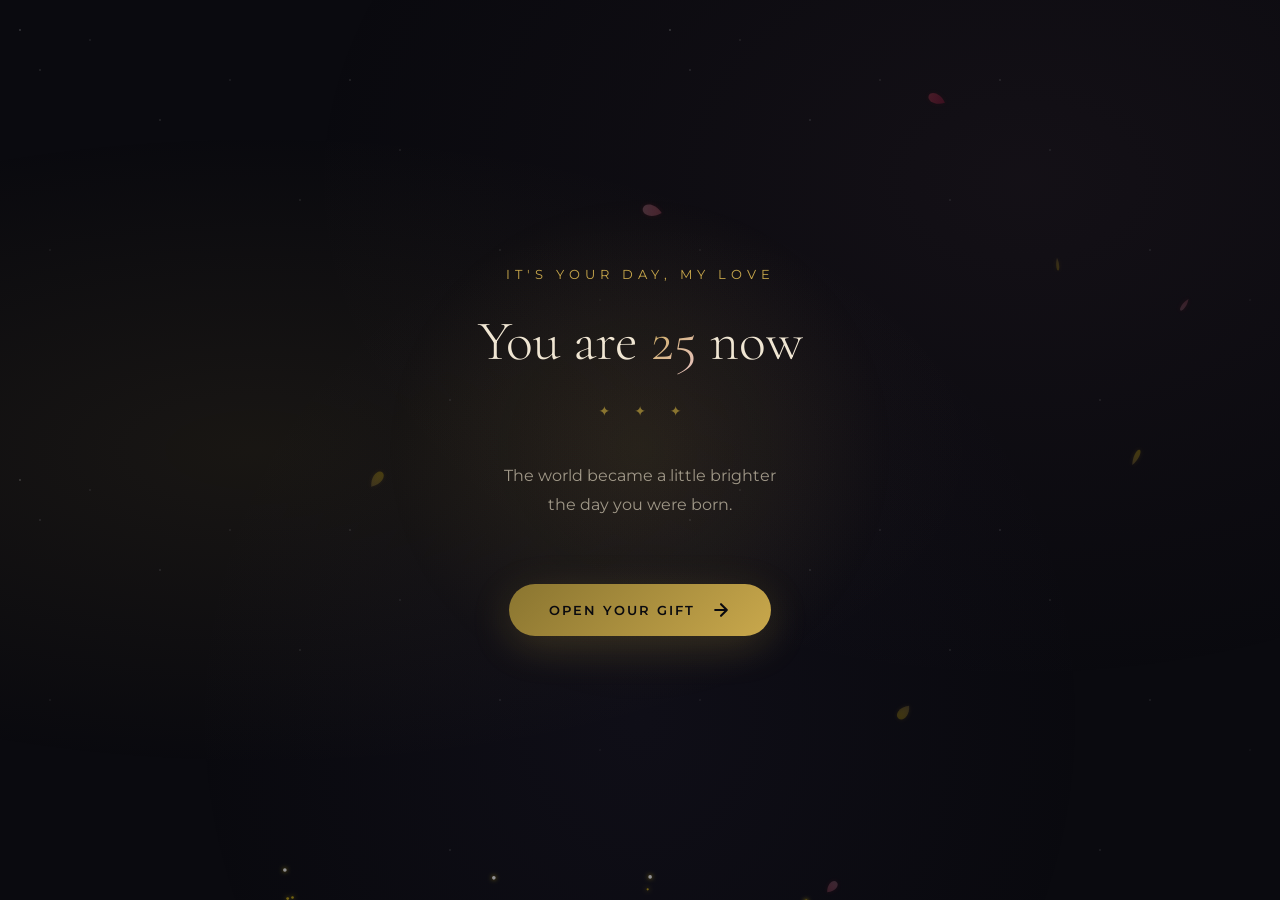
<file: index.html>
<!DOCTYPE html>
<html lang="en">

<head>
    <meta charset="UTF-8">
    <meta name="viewport" content="width=device-width, initial-scale=1.0">
    <title>Something Special...</title>
    <link rel="preconnect" href="https://fonts.googleapis.com">
    <link rel="preconnect" href="https://fonts.gstatic.com" crossorigin>
    <link
        href="https://fonts.googleapis.com/css2?family=Cormorant+Garamond:ital,wght@0,300;0,400;0,600;1,400&family=Montserrat:wght@200;300;400;500&display=swap"
        rel="stylesheet">
    <link rel="stylesheet" href="css/reset.css">
    <link rel="stylesheet" href="css/variables.css">
    <link rel="stylesheet" href="css/gate.css">
</head>

<body class="gate-body">

    <!-- Animated Background -->
    <div class="bg-layers" aria-hidden="true">
        <div class="bg-gradient"></div>
        <div class="bg-stars"></div>
        <div class="bg-dust">
            <span></span><span></span><span></span><span></span><span></span>
            <span></span><span></span><span></span><span></span><span></span>
            <span></span><span></span><span></span><span></span><span></span>
        </div>
    </div>

    <main class="gate-wrap">

        <!-- COUNTDOWN VIEW (Always first view) -->
        <div class="countdown-view" id="countdownView">

            <div class="gate-hero">
                <div class="gate-badge">
                    <span>✦ SPECIAL CELEBRATION ✦</span>
                </div>
                <p class="gate-label">Something beautiful is coming for</p>
                <h1 class="gate-name config-name">Sarah</h1>
                <div class="gate-line" aria-hidden="true"></div>
            </div>

            <div class="timer-grid" id="timerGrid">
                <div class="timer-card">
                    <div class="timer-ring" aria-hidden="true"></div>
                    <span class="timer-num" id="days">00</span>
                    <span class="timer-label">Days</span>
                </div>
                <div class="timer-divider">:</div>
                <div class="timer-card">
                    <div class="timer-ring" aria-hidden="true"></div>
                    <span class="timer-num" id="hours">00</span>
                    <span class="timer-label">Hours</span>
                </div>
                <div class="timer-divider">:</div>
                <div class="timer-card">
                    <div class="timer-ring" aria-hidden="true"></div>
                    <span class="timer-num" id="minutes">00</span>
                    <span class="timer-label">Minutes</span>
                </div>
                <div class="timer-divider">:</div>
                <div class="timer-card">
                    <div class="timer-ring" aria-hidden="true"></div>
                    <span class="timer-num" id="seconds">00</span>
                    <span class="timer-label">Seconds</span>
                </div>
            </div>

            <p class="gate-date-display config-date">August 25th, 2026</p>

            <div class="early-access">
                <a href="experience.html" class="early-btn" id="earlyBtn">
                    <span>Enter Experience</span>
                    <svg width="18" height="18" viewBox="0 0 24 24" fill="none" stroke="currentColor" stroke-width="2.5"
                        stroke-linecap="round" stroke-linejoin="round">
                        <path d="M5 12h14M12 5l7 7-7 7" />
                    </svg>
                </a>
            </div>

        </div>

        <!-- CELEBRATION VIEW (Shown when countdown hits 0) -->
        <div class="celebration-view" id="celebrationView" hidden>
            <div class="celebration-glow" aria-hidden="true"></div>

            <div class="celebration-content">
                <p class="celebration-tag">It's your day, my love</p>
                <h2 class="celebration-title">You are <span class="config-age">25</span> now</h2>
                <div class="celebration-stars" aria-hidden="true">
                    <span>&#10022;</span><span>&#10022;</span><span>&#10022;</span>
                </div>
                <p class="celebration-text">
                    The world became a little brighter<br>
                    the day you were born.
                </p>
                <a href="experience.html" class="celebration-btn">
                    <span>Open Your Gift</span>
                    <svg width="20" height="20" viewBox="0 0 24 24" fill="none" stroke="currentColor" stroke-width="2.5"
                        stroke-linecap="round" stroke-linejoin="round">
                        <path d="M5 12h14M12 5l7 7-7 7" />
                    </svg>
                </a>
            </div>
        </div>

    </main>

    <script src="js/utils.js"></script>
    <script src="js/petals.js"></script>
    <script src="js/fireworks.js"></script>
    <script src="js/gate.js"></script>
</body>

</html>
</file>
<file: css/variables.css>
:root {
    --font-serif: 'Cormorant Garamond', Georgia, serif;
    --font-sans: 'Montserrat', system-ui, sans-serif;

    /* DARK LUXURY PALETTE */
    --bg: #0a0a0f;
    --bg-elevated: #12121a;
    --bg-card: #1a1a24;
    --gold: #c9a84c;
    --gold-light: #e0c878;
    --gold-dim: #8a7530;
    --blush: #d4a5a5;
    --blush-light: #e8c4c4;
    --text: #f0e6d3;
    --text-dim: #a09888;
    --text-muted: #6b6560;

    --space-xs: 0.5rem;
    --space-sm: 1rem;
    --space-md: 1.5rem;
    --space-lg: 2.5rem;
    --space-xl: 4rem;
    --space-2xl: 6rem;

    --transition-fast: 0.2s ease;
    --transition-base: 0.5s cubic-bezier(0.4, 0, 0.2, 1);
    --transition-slow: 0.8s cubic-bezier(0.4, 0, 0.2, 1);
    --transition-bounce: 0.6s cubic-bezier(0.68, -0.55, 0.265, 1.55);

    --radius-sm: 8px;
    --radius-md: 16px;
    --radius-lg: 24px;
    --radius-full: 9999px;
}
</file>
<file: css/gate.css>
.gate-body {
    background: var(--bg);
    color: var(--text);
    font-family: var(--font-sans);
    min-height: 100vh;
    display: flex;
    align-items: center;
    justify-content: center;
    overflow: hidden;
    position: relative;
}

/* ========== BACKGROUND ========== */
.bg-layers {
    position: fixed;
    inset: 0;
    z-index: 0;
    pointer-events: none;
}

.bg-gradient {
    position: absolute;
    inset: 0;
    background:
        radial-gradient(ellipse at 20% 50%, rgba(201, 168, 76, 0.08) 0%, transparent 50%),
        radial-gradient(ellipse at 80% 20%, rgba(180, 120, 140, 0.06) 0%, transparent 50%),
        radial-gradient(ellipse at 50% 80%, rgba(120, 100, 180, 0.05) 0%, transparent 50%);
}

.bg-stars {
    position: absolute;
    inset: 0;
    background-image:
        radial-gradient(1.5px 1.5px at 20px 30px, rgba(255,255,255,0.25), transparent),
        radial-gradient(1.5px 1.5px at 40px 70px, rgba(255,255,255,0.15), transparent),
        radial-gradient(1px 1px at 90px 40px, rgba(255,255,255,0.2), transparent),
        radial-gradient(1.5px 1.5px at 160px 120px, rgba(255,255,255,0.15), transparent),
        radial-gradient(1px 1px at 230px 80px, rgba(255,255,255,0.2), transparent),
        radial-gradient(1.5px 1.5px at 300px 200px, rgba(255,255,255,0.12), transparent),
        radial-gradient(1px 1px at 400px 150px, rgba(255,255,255,0.2), transparent),
        radial-gradient(1.5px 1.5px at 500px 250px, rgba(255,255,255,0.12), transparent),
        radial-gradient(1px 1px at 50px 250px, rgba(255,255,255,0.15), transparent),
        radial-gradient(1.5px 1.5px at 350px 80px, rgba(255,255,255,0.15), transparent),
        radial-gradient(1px 1px at 600px 300px, rgba(255,255,255,0.1), transparent),
        radial-gradient(1.5px 1.5px at 450px 400px, rgba(255,255,255,0.12), transparent);
    background-size: 650px 450px;
    animation: twinkleStars 8s ease-in-out infinite alternate;
}

.bg-dust span {
    position: absolute;
    width: 2px;
    height: 2px;
    background: var(--gold);
    border-radius: 50%;
    opacity: 0;
    animation: dustFloat 12s ease-in-out infinite;
}

.bg-dust span:nth-child(1) { left: 10%; top: 90%; animation-delay: 0s; }
.bg-dust span:nth-child(2) { left: 20%; top: 95%; animation-delay: 1s; width: 3px; height: 3px; }
.bg-dust span:nth-child(3) { left: 35%; top: 85%; animation-delay: 2.5s; }
.bg-dust span:nth-child(4) { left: 50%; top: 92%; animation-delay: 4s; width: 2.5px; height: 2.5px; }
.bg-dust span:nth-child(5) { left: 65%; top: 88%; animation-delay: 0.5s; }
.bg-dust span:nth-child(6) { left: 75%; top: 95%; animation-delay: 3s; }
.bg-dust span:nth-child(7) { left: 85%; top: 90%; animation-delay: 5s; width: 2px; height: 2px; }
.bg-dust span:nth-child(8) { left: 15%; top: 80%; animation-delay: 2s; }
.bg-dust span:nth-child(9) { left: 45%; top: 82%; animation-delay: 3.5s; }
.bg-dust span:nth-child(10) { left: 60%; top: 78%; animation-delay: 1.5s; width: 3px; height: 3px; }
.bg-dust span:nth-child(11) { left: 30%; top: 75%; animation-delay: 6s; }
.bg-dust span:nth-child(12) { left: 80%; top: 85%; animation-delay: 4.5s; }
.bg-dust span:nth-child(13) { left: 5%; top: 70%; animation-delay: 2.5s; }
.bg-dust span:nth-child(14) { left: 55%; top: 72%; animation-delay: 7s; }
.bg-dust span:nth-child(15) { left: 90%; top: 80%; animation-delay: 5.5s; }

/* ========== LAYOUT ========== */
.gate-wrap {
    position: relative;
    z-index: 1;
    text-align: center;
    padding: var(--space-lg);
    max-width: 900px;
    width: 100%;
}

/* ========== COUNTDOWN HERO ========== */
.gate-hero {
    margin-bottom: var(--space-xl);
    animation: fadeInUp 1.2s ease both;
}

.gate-badge {
    display: inline-block;
    padding: 6px 16px;
    background: rgba(201, 168, 76, 0.08);
    border: 1px solid rgba(201, 168, 76, 0.3);
    border-radius: var(--radius-full);
    margin-bottom: var(--space-sm);
    box-shadow: 0 4px 15px rgba(0, 0, 0, 0.2);
}

.gate-badge span {
    font-family: var(--font-sans);
    font-size: 10px;
    letter-spacing: 3px;
    color: var(--gold-light);
    font-weight: 600;
}

.gate-label {
    font-size: 12px;
    letter-spacing: 5px;
    text-transform: uppercase;
    color: var(--text-dim);
    margin-bottom: var(--space-xs);
}

.gate-name {
    font-family: var(--font-serif);
    font-size: 80px;
    font-weight: 300;
    background: linear-gradient(135deg, #ffffff 0%, var(--gold-light) 45%, var(--blush-light) 100%);
    -webkit-background-clip: text;
    -webkit-text-fill-color: transparent;
    background-clip: text;
    line-height: 1.1;
    margin-bottom: var(--space-md);
    letter-spacing: -1px;
    filter: drop-shadow(0 4px 20px rgba(201, 168, 76, 0.25));
}

.gate-line {
    width: 80px;
    height: 2px;
    background: linear-gradient(90deg, transparent, var(--gold), transparent);
    margin: 0 auto;
}

/* ========== LUXURY TIMER ========== */
.timer-grid {
    display: flex;
    justify-content: center;
    align-items: center;
    gap: 16px;
    margin-bottom: var(--space-md);
    animation: fadeInUp 1s 0.3s ease both;
    flex-wrap: nowrap;
    width: 100%;
    max-width: 680px;
    margin-left: auto;
    margin-right: auto;
}

.timer-card {
    position: relative;
    background: linear-gradient(145deg, rgba(255, 255, 255, 0.05), rgba(255, 255, 255, 0.02));
    border: 1px solid rgba(201, 168, 76, 0.25);
    border-radius: var(--radius-lg);
    padding: 24px 20px;
    flex: 1;
    min-width: 85px;
    max-width: 130px;
    backdrop-filter: blur(16px);
    -webkit-backdrop-filter: blur(16px);
    box-shadow: 
        0 15px 35px rgba(0, 0, 0, 0.5),
        inset 0 1px 0 rgba(255, 255, 255, 0.15),
        inset 0 0 20px rgba(201, 168, 76, 0.04);
    transition: transform 0.4s cubic-bezier(0.34, 1.4, 0.64, 1), border-color 0.4s ease, box-shadow 0.4s ease;
}

.timer-card:hover {
    transform: translateY(-6px) scale(1.03);
    border-color: rgba(201, 168, 76, 0.5);
    box-shadow: 
        0 20px 45px rgba(0, 0, 0, 0.6),
        0 0 25px rgba(201, 168, 76, 0.2),
        inset 0 1px 0 rgba(255, 255, 255, 0.3);
}

.timer-ring {
    position: absolute;
    inset: -1px;
    border-radius: var(--radius-lg);
    border: 1px solid transparent;
    background: linear-gradient(135deg, rgba(201,168,76,0.4), transparent 40%, transparent 60%, rgba(232, 196, 196, 0.2)) border-box;
    -webkit-mask: linear-gradient(#fff 0 0) padding-box, linear-gradient(#fff 0 0);
    mask: linear-gradient(#fff 0 0) padding-box, linear-gradient(#fff 0 0);
    -webkit-mask-composite: xor;
    mask-composite: exclude;
    opacity: 0.4;
    transition: opacity 0.4s;
}

.timer-card:hover .timer-ring {
    opacity: 1;
}

.timer-num {
    display: block;
    font-family: var(--font-serif);
    font-size: 56px;
    font-weight: 300;
    background: linear-gradient(180deg, #ffffff 0%, var(--gold-light) 50%, #c9a84c 100%);
    -webkit-background-clip: text;
    -webkit-text-fill-color: transparent;
    background-clip: text;
    line-height: 1;
    margin-bottom: 8px;
    letter-spacing: -1px;
    filter: drop-shadow(0 2px 8px rgba(0,0,0,0.4));
}

.timer-label {
    display: block;
    font-family: var(--font-sans);
    font-size: 11px;
    font-weight: 500;
    letter-spacing: 3px;
    text-transform: uppercase;
    color: var(--text-dim);
}

.timer-divider {
    font-family: var(--font-serif);
    font-size: 32px;
    color: var(--gold);
    opacity: 0.6;
    line-height: 1;
    padding-bottom: 12px;
    animation: colonPulse 2s ease-in-out infinite;
}

@keyframes colonPulse {
    0%, 100% { opacity: 0.3; transform: scale(0.9); }
    50% { opacity: 0.9; transform: scale(1.1); }
}

.timer-message {
    font-size: 14px;
    color: var(--text-dim);
    letter-spacing: 2px;
    margin-bottom: var(--space-xl);
    animation: fadeInUp 1s 0.5s ease both;
    font-style: italic;
    font-family: var(--font-serif);
}

/* ========== PROMINENT ENTER BUTTON (PC & MOBILE) ========== */
.early-access {
    animation: fadeInUp 1s 0.7s ease both;
    display: flex;
    flex-direction: column;
    align-items: center;
    margin-top: var(--space-sm);
}

.early-btn {
    display: inline-flex;
    align-items: center;
    justify-content: center;
    gap: 12px;
    padding: 16px 42px;
    background: linear-gradient(135deg, #f5d061 0%, #c9a84c 45%, #9e7b23 100%);
    border: none;
    border-radius: var(--radius-full);
    color: #120c04;
    font-family: var(--font-sans);
    font-size: 13px;
    font-weight: 600;
    letter-spacing: 2.5px;
    text-transform: uppercase;
    cursor: pointer;
    box-shadow: 
        0 8px 30px rgba(201, 168, 76, 0.4),
        inset 0 1px 0 rgba(255, 255, 255, 0.6);
    position: relative;
    overflow: hidden;
    transition: all 0.4s cubic-bezier(0.34, 1.4, 0.64, 1);
}

.early-btn::before {
    content: '';
    position: absolute;
    top: 0;
    left: -100%;
    width: 100%;
    height: 100%;
    background: linear-gradient(90deg, transparent, rgba(255, 255, 255, 0.4), transparent);
    animation: buttonSheen 3.5s ease-in-out infinite;
}

@keyframes buttonSheen {
    0% { left: -100%; }
    25%, 100% { left: 100%; }
}

.early-btn:hover {
    transform: translateY(-3px) scale(1.03);
    box-shadow: 
        0 14px 40px rgba(201, 168, 76, 0.6),
        0 0 20px rgba(245, 208, 97, 0.4);
    background: linear-gradient(135deg, #fff2be 0%, #e0c878 45%, #b58d2a 100%);
}

.early-icon {
    font-size: 15px;
    animation: sparkleSpin 3s linear infinite;
}

.early-arrow {
    transition: transform 0.3s ease;
}

.early-btn:hover .early-arrow {
    transform: translateX(4px);
}

.early-hint {
    margin-top: 10px;
    font-size: 11px;
    color: var(--text-muted);
    letter-spacing: 2px;
    text-transform: uppercase;
}

/* ========== CELEBRATION VIEW ========== */
.celebration-view {
    animation: fadeInUp 1.2s ease both;
    position: relative;
    padding: var(--space-xl);
}

.celebration-glow {
    position: absolute;
    top: 50%;
    left: 50%;
    transform: translate(-50%, -50%);
    width: 600px;
    height: 600px;
    background: radial-gradient(circle, rgba(201,168,76,0.1) 0%, transparent 60%);
    pointer-events: none;
    animation: pulseGlow 4s ease-in-out infinite;
}

.celebration-content {
    position: relative;
    z-index: 1;
}

.celebration-tag {
    font-size: 13px;
    letter-spacing: 5px;
    text-transform: uppercase;
    color: var(--gold);
    margin-bottom: var(--space-md);
}

.celebration-title {
    font-family: var(--font-serif);
    font-size: 56px;
    font-weight: 300;
    color: var(--text);
    margin-bottom: var(--space-md);
    line-height: 1.2;
}

.celebration-title span {
    background: linear-gradient(135deg, var(--gold), var(--blush-light));
    -webkit-background-clip: text;
    -webkit-text-fill-color: transparent;
    background-clip: text;
}

.celebration-stars {
    display: flex;
    justify-content: center;
    gap: var(--space-md);
    margin-bottom: var(--space-lg);
    font-size: 14px;
    color: var(--gold-dim);
}

.celebration-stars span {
    animation: starPulse 2s ease-in-out infinite;
}

.celebration-stars span:nth-child(1) { animation-delay: 0s; }
.celebration-stars span:nth-child(2) { animation-delay: 0.3s; }
.celebration-stars span:nth-child(3) { animation-delay: 0.6s; }

.celebration-text {
    font-size: 16px;
    color: var(--text-dim);
    line-height: 1.8;
    max-width: 420px;
    margin: 0 auto var(--space-xl);
}

.celebration-btn {
    display: inline-flex;
    align-items: center;
    gap: var(--space-sm);
    padding: 16px 40px;
    background: linear-gradient(135deg, var(--gold-dim), var(--gold));
    color: var(--bg);
    font-family: var(--font-sans);
    font-size: 13px;
    font-weight: 600;
    letter-spacing: 2px;
    text-transform: uppercase;
    border-radius: var(--radius-full);
    box-shadow: 0 10px 40px rgba(201, 168, 76, 0.2);
    transition: var(--transition-base);
}

.celebration-btn:hover {
    transform: translateY(-3px);
    box-shadow: 0 15px 50px rgba(201, 168, 76, 0.3);
}

.celebration-btn svg {
    transition: transform 0.3s ease;
}

.celebration-btn:hover svg {
    transform: translateX(4px);
}

/* ========== ANIMATIONS ========== */
@keyframes fadeInUp {
    from { opacity: 0; transform: translateY(30px); }
    to { opacity: 1; transform: translateY(0); }
}

@keyframes twinkleStars {
    from { opacity: 0.7; }
    to { opacity: 1; }
}

@keyframes dustFloat {
    0% { opacity: 0; transform: translateY(0) scale(0); }
    20% { opacity: 0.25; }
    80% { opacity: 0.25; }
    100% { opacity: 0; transform: translateY(-100vh) scale(1.2); }
}

@keyframes pulseGlow {
    0%, 100% { opacity: 0.6; transform: translate(-50%, -50%) scale(1); }
    50% { opacity: 1; transform: translate(-50%, -50%) scale(1.15); }
}

@keyframes starPulse {
    0%, 100% { opacity: 0.4; transform: scale(1); }
    50% { opacity: 1; transform: scale(1.3); }
}

@keyframes sparkleSpin {
    0% { transform: rotate(0deg) scale(1); }
    50% { transform: rotate(180deg) scale(1.2); }
    100% { transform: rotate(360deg) scale(1); }
}

/* ========== RESPONSIVE ========== */
@media (max-width: 768px) {
    .gate-name { font-size: 60px; }
    .timer-grid { gap: 10px; }
    .timer-card { padding: 18px 12px; min-width: 70px; }
    .timer-num { font-size: 42px; }
    .timer-label { font-size: 10px; letter-spacing: 2px; }
    .timer-divider { font-size: 24px; padding-bottom: 8px; }
    .celebration-title { font-size: 42px; }
}

@media (max-width: 480px) {
    .gate-wrap { padding: var(--space-md) var(--space-xs); }
    .gate-name { font-size: 44px; }
    .timer-grid { gap: 6px; }
    .timer-card { padding: 14px 6px; min-width: 58px; border-radius: var(--radius-md); }
    .timer-num { font-size: 34px; margin-bottom: 4px; }
    .timer-label { font-size: 8px; letter-spacing: 1.5px; }
    .timer-divider { font-size: 18px; padding-bottom: 4px; }
    .early-btn { padding: 14px 28px; font-size: 11px; letter-spacing: 2px; width: 85%; }
    .celebration-title { font-size: 34px; }
}
</file>
